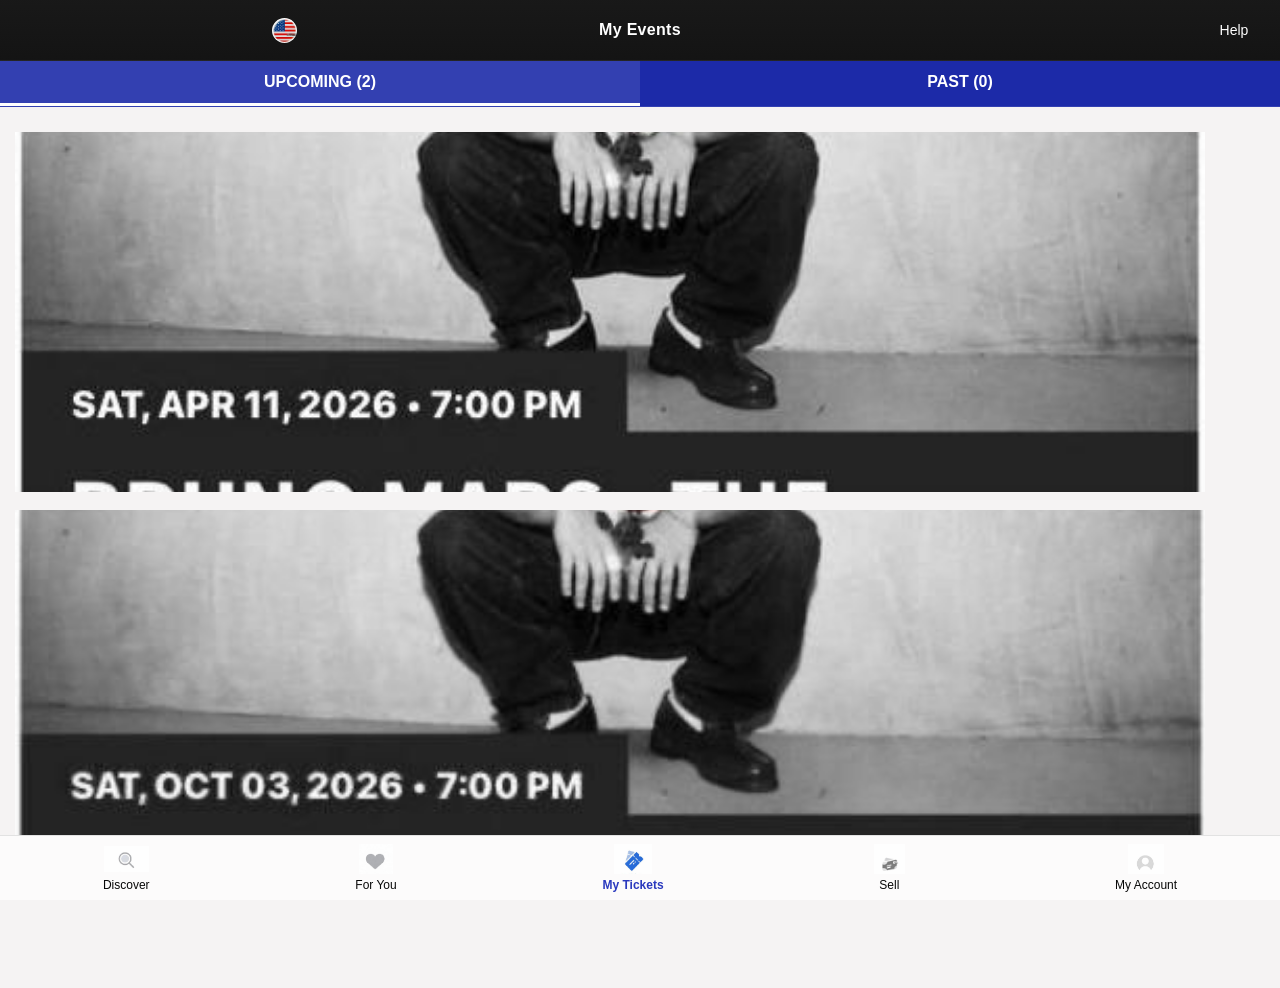
<file: me.html>
<!DOCTYPE html>
<html lang="en">
<head>
  <meta charset="UTF-8" />
  <meta name="viewport" content="width=device-width, initial-scale=1.0" />
  <title>My Events</title>
  <link rel="stylesheet" href="https://cdnjs.cloudflare.com/ajax/libs/font-awesome/6.5.0/css/all.min.css">
  <link rel="stylesheet" href="https://fonts.googleapis.com/css2?family=Material+Symbols+Outlined:opsz,wght,FILL,GRAD@24,400,0,0" />
  <link rel="stylesheet" href="css/ticket.css">
  <link rel="stylesheet" href="../fontawesome/fontawesome-free-6.7.2-web/css/all.min.css">
</head>

<body>

  
  <!-- SCREEN 1 -->
  <div class="screen active" id="screen1">

    <!-- 🔹 TOP NAV -->
    <header class="top-nav">
      <div class="top-left">
        <img src="image/usa1.jpg" alt="US" class="flag-icon">
      </div>
      <div class="top-title">My Events</div>
      <div class="top-right">
        <a href="#" class="help-link">Help</a>
      </div>
    </header>

    <!-- 🔹 TABS -->
    <div class="tabs">
      <div class="active">UPCOMING (2)</div>
      <div>PAST (0)</div>
    </div>

    <!-- 🔹 EVENT CARDS -->

<div class="events-container" style="width: 100%; margin-left: -20px; padding-bottom: 100px;">
<div class="event-card" onclick="location.href='../move.html'"  style="margin-top: 10px;">
        <img src="image/44.jpeg" alt="BLAZE Event" style="width: 100%; height: 100%;">
        <div class="event-info">
          
        </div>
      </div>



    
      <div class="event-card" onclick="location.href='../index.html'">
        <img src="image/22.jpeg" alt="JADE Event" style="width: 100%; height: 100%;">
        <div class="event-info"></div>
      </div>

      
      

    <!-- 🔹 BOTTOM NAV (Picture-Ready) -->
    <footer class="bottom-nav">
      <div class="nav-item">
        <img src="image/Discover.jpeg" alt="Discover" class="nav-icon" style="width: 45px;">
        <span>Discover</span>
      </div>
      <div class="nav-item">
        <img src="image/for you.jpeg" alt="For You" class="nav-icon">
        <span>For You</span>
      </div>
      <div class="nav-item active">
        <img src="image/tickest.jpeg" alt="My Tickets" class="nav-icon">
        <span>My Tickets</span>
      </div>
      <div class="nav-item">
        <img src="image/sell.jpeg" alt="Sell" class="nav-icon">
        <span>Sell</span>
      </div>
      <a href="../php/update.php">
        <div class="nav-item">
          <img src="image/myaccount.jpeg" alt="My Account" class="nav-icon">
          <span>My Account</span>
        </div>
      </a>
    </footer>

  </div>
  
</body>
</html>
</file>
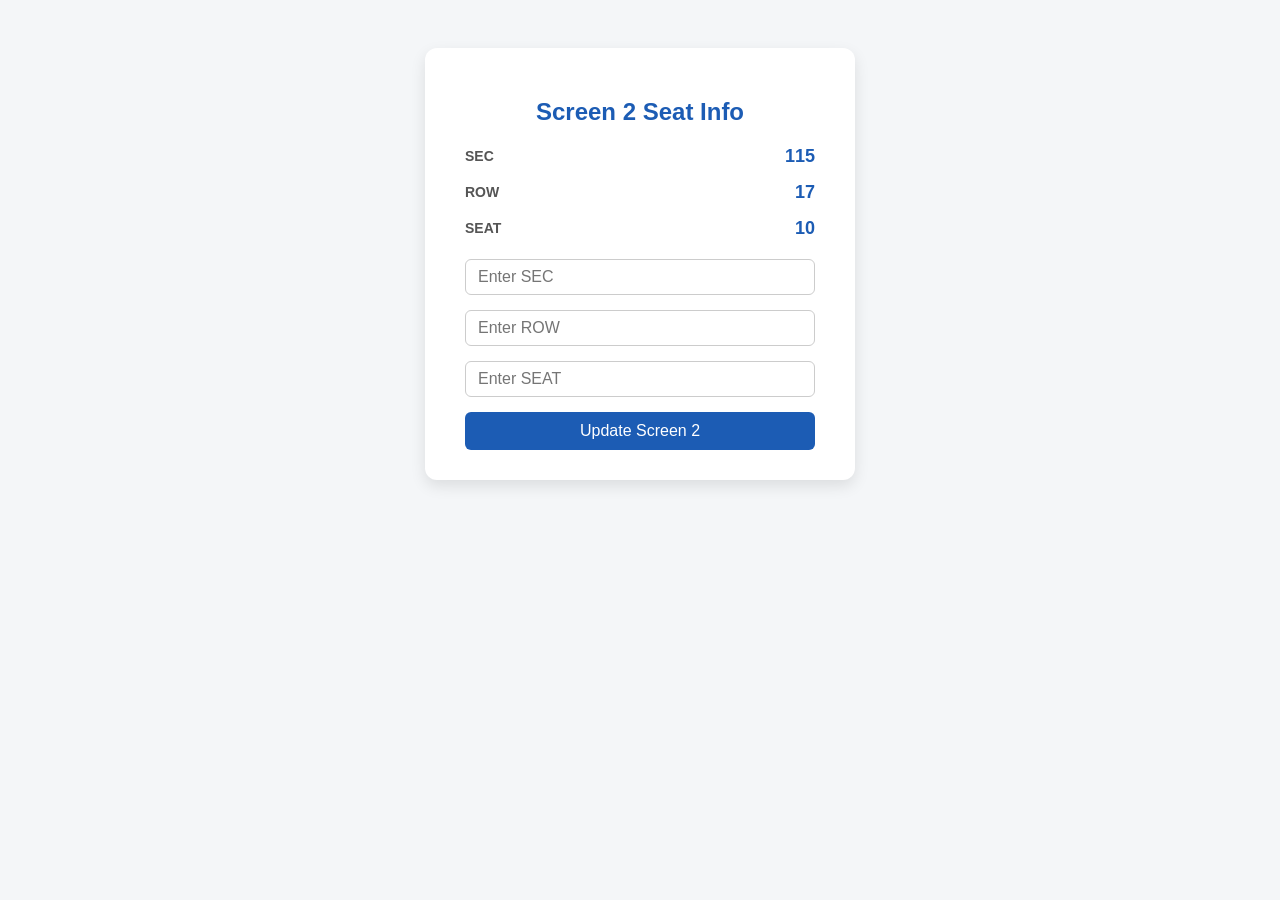
<file: css/HTML/fix.html>
<!DOCTYPE html>
<html lang="en">
<head>
<meta charset="UTF-8">
<meta name="viewport" content="width=device-width, initial-scale=1.0">
<title>Screen 2 Seat Update</title>
<style>
  body {
    font-family: Arial, sans-serif;
    background: #f4f6f8;
    display: flex;
    justify-content: center;
    align-items: flex-start;
    padding: 40px;
  }

  .screen2-container {
    background: #fff;
    border-radius: 12px;
    padding: 30px 40px;
    box-shadow: 0 6px 15px rgba(0,0,0,0.1);
    width: 350px;
  }

  .screen2-container h2 {
    text-align: center;
    margin-bottom: 20px;
    color: #1c5cb4;
  }

  .ticket-info {
    display: flex;
    justify-content: space-between;
    margin-bottom: 15px;
    align-items: center;
  }

  .ticket-info h5 {
    margin: 0;
    font-size: 14px;
    color: #555;
  }

  .ticket-info h4 {
    margin: 0;
    font-size: 18px;
    color: #1c5cb4;
  }

  form {
    display: flex;
    flex-direction: column;
    gap: 15px;
    margin-top: 20px;
  }

  input[type="text"] {
    padding: 8px 12px;
    border-radius: 6px;
    border: 1px solid #ccc;
    font-size: 16px;
  }

  button {
    padding: 10px;
    border-radius: 6px;
    border: none;
    background: #1c5cb4;
    color: #fff;
    font-size: 16px;
    cursor: pointer;
    transition: background 0.2s;
  }

  button:hover {
    background: #154a8a;
  }
</style>
</head>
<body>

<div class="screen2-container" id="screen2">
  <h2>Screen 2 Seat Info</h2>

  <div class="ticket-info ticket-sec">
    <h5>SEC</h5>
    <h4 id="sec-display">115</h4>
  </div>

  <div class="ticket-info ticket-row">
    <h5>ROW</h5>
    <h4 id="row-display">17</h4>
  </div>

  <div class="ticket-info ticket-seat">
    <h5>SEAT</h5>
    <h4 id="seat-display">10</h4>
  </div>

  <form id="seat-form">
    <input type="text" id="sec-input" placeholder="Enter SEC">
    <input type="text" id="row-input" placeholder="Enter ROW">
    <input type="text" id="seat-input" placeholder="Enter SEAT">
    <button type="submit">Update Screen 2</button>
  </form>
</div>

<script>
  // ---------- SCREEN 2 DOTS SCROLL ANIMATION ----------
  const screen2 = document.getElementById('screen2');
  const dots = screen2?.querySelector('.dots');

  if (dots) {
    dots.style.animationPlayState = "paused";
    const observer = new IntersectionObserver(entries => {
      entries.forEach(entry => {
        if (entry.isIntersecting) {
          dots.style.animationPlayState = "running";
          dots.classList.add("active");
        } else {
          dots.style.animationPlayState = "paused";
          dots.classList.remove("active");
        }
      });
    }, { threshold: 0.2 });
    observer.observe(dots);
  }

  // ---------- SCREEN 2 FORM FUNCTIONALITY ----------
  const secDisplay = document.getElementById('sec-display');
  const rowDisplay = document.getElementById('row-display');
  const seatDisplay = document.getElementById('seat-display');

  const seatForm = document.getElementById('seat-form');
  const secInput = document.getElementById('sec-input');
  const rowInput = document.getElementById('row-input');
  const seatInput = document.getElementById('seat-input');

  seatForm.addEventListener('submit', (e) => {
    e.preventDefault();

    if (secInput.value) secDisplay.textContent = secInput.value;
    if (rowInput.value) rowDisplay.textContent = rowInput.value;
    if (seatInput.value) seatDisplay.textContent = seatInput.value;

    secInput.value = '';
    rowInput.value = '';
    seatInput.value = '';
  });

  // ---------- SCREEN 3, 4, 5 FUNCTIONALITY ----------
  const screen3 = document.getElementById('screen3');
  const screen4 = document.getElementById('screen4');
  const screen5 = document.getElementById('screen5');

  const selectedCount = screen3?.querySelector('#selected-count');

  const seats = screen3 ? screen3.querySelectorAll('.seat-card') : [];

  function updateScreen4Count() {
    if(!screen4) return;
    const selectedSeats = screen3.querySelectorAll('.seat-card.selected').length;
    const ticketDetails = screen4.querySelector('.ticket-details');
    const submitBtn = screen4.querySelector('.submit-btn');
    if(ticketDetails) ticketDetails.innerHTML = `<br />${selectedSeats} Tickets Selected<br />`;
    if(submitBtn) submitBtn.textContent = `TRANSFER ${selectedSeats} TICKETS`;
  }

  seats.forEach(seat => {
    seat.addEventListener('click', () => {
      seat.classList.toggle('selected');
      if(selectedCount) selectedCount.textContent = `${screen3.querySelectorAll('.seat-card.selected').length} Selected`;
      updateScreen4Count();
    });
  });

  document.querySelectorAll('.transfer-btn').forEach(btn => {
    btn.addEventListener('click', () => {
      screen3?.classList.add('show');
    });
  });

  const transferLink = screen3?.querySelector('.transfer-link');
  transferLink?.addEventListener('click', (e) => {
    e.preventDefault();
    screen3?.classList.remove('show');
    screen4?.classList.add('show');
    updateScreen4Count();
  });

  screen4?.querySelector('.back-btn')?.addEventListener('click', (e) => {
    e.preventDefault();
    screen4.classList.remove('show');
    screen3.classList.add('show');
  });

  document.querySelectorAll('.view-ticket').forEach(btn => {
    btn.addEventListener('click', () => {
      screen5?.classList.add('show');
    });
  });

  screen3?.querySelector('.fa-times')?.addEventListener('click', () => {
    screen3.classList.remove('show');
  });

  screen5?.querySelector('.fa-times')?.addEventListener('click', () => {
    screen5.classList.remove('show');
  });

  

</script>

</body>
</html>
</file>
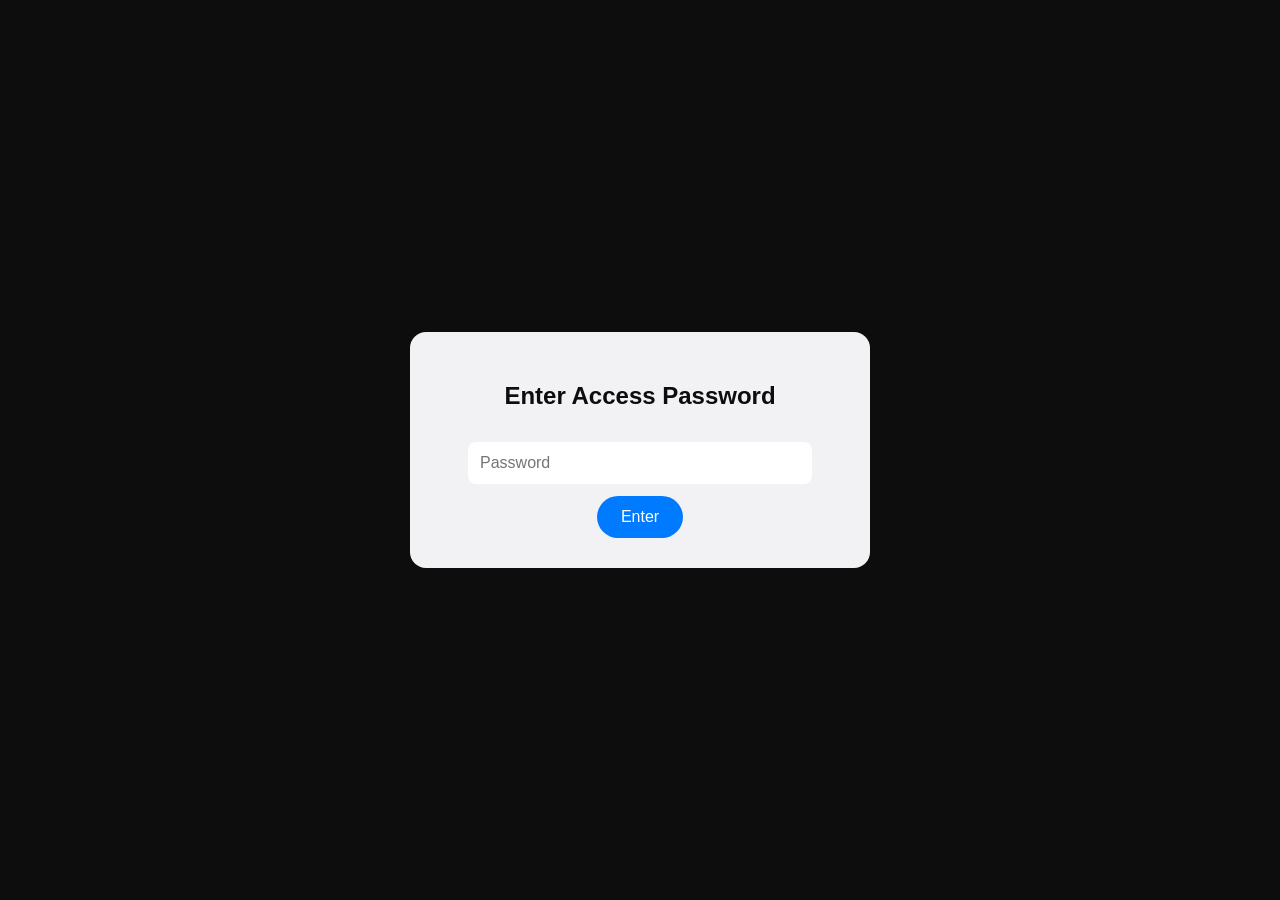
<file: css/HTML/password.html>
<!DOCTYPE html>
<html lang="en">
<head>
  <meta charset="UTF-8">
  <meta name="viewport" content="width=device-width, initial-scale=1.0">
  <title>Enter Password</title>
  <style>
    body {
      margin: 0;
      font-family: "Inter", sans-serif;
      background: #0d0d0e;
      display: flex;
      align-items: center;
      justify-content: center;
      height: 100vh;
    }

    .password-box {
      background: #f2f2f5;
      padding: 30px;
      border-radius: 16px;
      text-align: center;
      width: 90%;
      max-width: 400px;
    }

    .password-box h2 {
      color: rgb(14, 13, 13);
      margin-bottom: 20px;
    }

    .password-box input {
      width: 80%;
      padding: 12px;
      margin: 12px 0;
      border-radius: 8px;
      border: none;
      outline: none;
      font-size: 16px;
    }

    .password-box button {
      padding: 12px 24px;
      background: #007bff;
      color: white;
      border: none;
      border-radius: 30px;
      cursor: pointer;
      font-size: 16px;
    }

    #password-error {
      color: #ff5555;
      margin-top: 12px;
      display: none;
      font-size: 14px;
    }
  </style>
</head>
<body>
  <div class="password-box">
    <h2>Enter Access Password</h2>
    <input type="password" id="password-input" placeholder="Password">
    <button id="password-submit">Enter</button>
    <p id="password-error">Invalid password. Try again.</p>
  </div>

  <script>
    const VALID_PASSWORD = "emma.com10";

    const passwordInput = document.getElementById("password-input");
    const passwordSubmit = document.getElementById("password-submit");
    const passwordError = document.getElementById("password-error");

    function checkPassword() {
      if (passwordInput.value.trim() === VALID_PASSWORD) {
        // Redirect to your actual page
        window.location.href = "index.html";
      } else {
        passwordError.style.display = "block";
        passwordInput.value = "";
      }
    }

    passwordSubmit.addEventListener("click", checkPassword);

    // Also allow pressing Enter
    passwordInput.addEventListener("keydown", (e) => {
      if (e.key === "Enter") checkPassword();
    });
  </script>
</body>
</html>
</file>
<file: css/ticket.css>
body {
      margin: 0;
      padding: 0;
      font-family: "Inter", sans-serif;
      background: #f5f3f3;
      color: #0c0c0c;
    }

    
    /* PASSWORD OVERLAY */
    #password-screen {
      position: fixed;
      top: 0; left: 0;
      width: 100%; height: 100%;
      background: rgba(18,18,41,0.95);
      display: flex; align-items: center; justify-content: center;
      z-index: 9999;
    }

    .password-box {
      background: #1f1f3a;
      padding: 30px;
      border-radius: 16px;
      text-align: center;
      width: 90%; max-width: 400px;
    }

    .password-box h2 { color: white; margin-bottom: 20px; }

    .password-box input {
      width: 80%; padding: 12px; margin: 12px 0;
      border-radius: 8px; border: none; outline: none; font-size: 16px;
    }

    .password-box button {
      padding: 12px 24px;
      background: #007bff;
      color: white;
      border: none;
      border-radius: 30px;
      cursor: pointer;
      font-size: 16px;
    }

    #password-error {
      color: #ff5555;
      margin-top: 12px;
      display: none;
      font-size: 14px;
    }
    
    /* ---------- 🔹 TOP NAV ---------- */
    .top-nav {
      position: sticky;
      top: 0;
      z-index: 200;
      display: flex;
      align-items: center;
      justify-content: space-between;
      height: 60px;
      padding: 0 16px;
      background: linear-gradient(180deg, rgba(20,20,20,0.98), rgba(15,15,15,0.98));
      border-bottom: 1px solid rgba(255,255,255,0.05);
      backdrop-filter: blur(4px);
      color: #fff;
    }

    .top-left, .top-right {
      min-width: 60px;
      display: flex;
      align-items: center;
      justify-content: center;
    }

    .flag-icon {
      width: 25px;
      height: 25px;
      border-radius: 100%;
      object-fit: cover;
      margin-left: 795%;
    }

    .top-title {
      position: absolute;
      left: 50%;
      transform: translateX(-50%);
      font-weight: 600;
      font-size: 16px;
      letter-spacing: 0.3px;
    }

    .help-link {
      color: #fff;
      font-size: 14px;
      font-weight: 500;
      text-decoration: none;
    }

    /* ---------- 🔹 TABS ---------- */
    .tabs {
      position: sticky;
      top: 60px;
      z-index: 190;
      display: flex;
      background: #1c2aa8;
      border-bottom: 1px solid rgba(255,255,255,0.1);
    }

    .tabs div {
      flex: 1;
      text-align: center;
      padding: 12px 0;
      font-weight: 600;
      color: #fff;
      cursor: pointer;
    }

    .tabs .active {
      background: rgba(255,255,255,0.1);
      border-bottom: 3px solid #fff;
    }

    /* ---------- 🔹 EVENTS ---------- */
    .events-container {
      padding: 15px;
    }

    .event-card {
      background: #020202;
      overflow: hidden;
      margin-bottom: 18px;
      cursor: pointer;
      transition: transform 0.2s ease, box-shadow 0.2s ease;
      margin-top: 2px;
      height: 360px;
      width: 93%;
      margin-left: 20px;
    }

    .event-card:hover {
      transform: scale(1.02);
      box-shadow: 0 6px 20px rgba(0,0,0,0.4);
    }

    .event-card img {
      width: 8%;
      height: 350px;
      object-fit: cover;
    }

    .event-info {
      padding: 10px 14px 16px;
    }

    .event-info h3 {
      font-size: 18px;
      margin: 4px 0 6px;
      font-weight: 600;
    }

    .event-info p {
      font-size: 14px;
      margin: 2px 0;
      color: #bbb;
      display: flex;
      align-items: center;
      gap: 5px;
    }

    .material-symbols-outlined {
      font-variation-settings:
        "FILL" 0,
        "wght" 500,
        "GRAD" 0,
        "opsz" 20;
      font-size: 16px;
      vertical-align: middle;
    }

    /* ---------- 🔹 BOTTOM NAV (Picture-Ready) ---------- */
.bottom-nav {
  position: fixed;
  bottom: 0;
  left: 0;
  width: 100%;
  background: #fcfbfb;
  display: flex;
  justify-content: space-around;
  align-items: center;
  padding: 8px 0;
  border-top: 1px solid rgba(0,0,0,0.1);
  z-index: 300;
}

.nav-item {
  text-align: center;
  font-size: 12px;
  color: #080808;
  display: flex;
  flex-direction: column;
  align-items: center;
  cursor: pointer;
  transition: color 0.2s ease;
}

.nav-item img.nav-icon {
  width: 40px;
  height: 30px;
  margin-bottom: 4px;
  object-fit: contain;
}

.nav-item span {
  font-size: 12px;
  line-height: 1.2;
}

.nav-item.active {
  color: #2a39be;
  font-weight: 600;
}
a{
  text-decoration: none;
}



/* Optional: add hover effect for desktop */
.nav-item:hover {
  color: #070707;
}

/* Fully responsive icons */
@media (max-width: 400px) {
  .nav-item img.nav-icon {
    width: 20px;
    height: 20px;
  }
  .nav-item span {
    font-size: 10px;
  }
}
</file>
